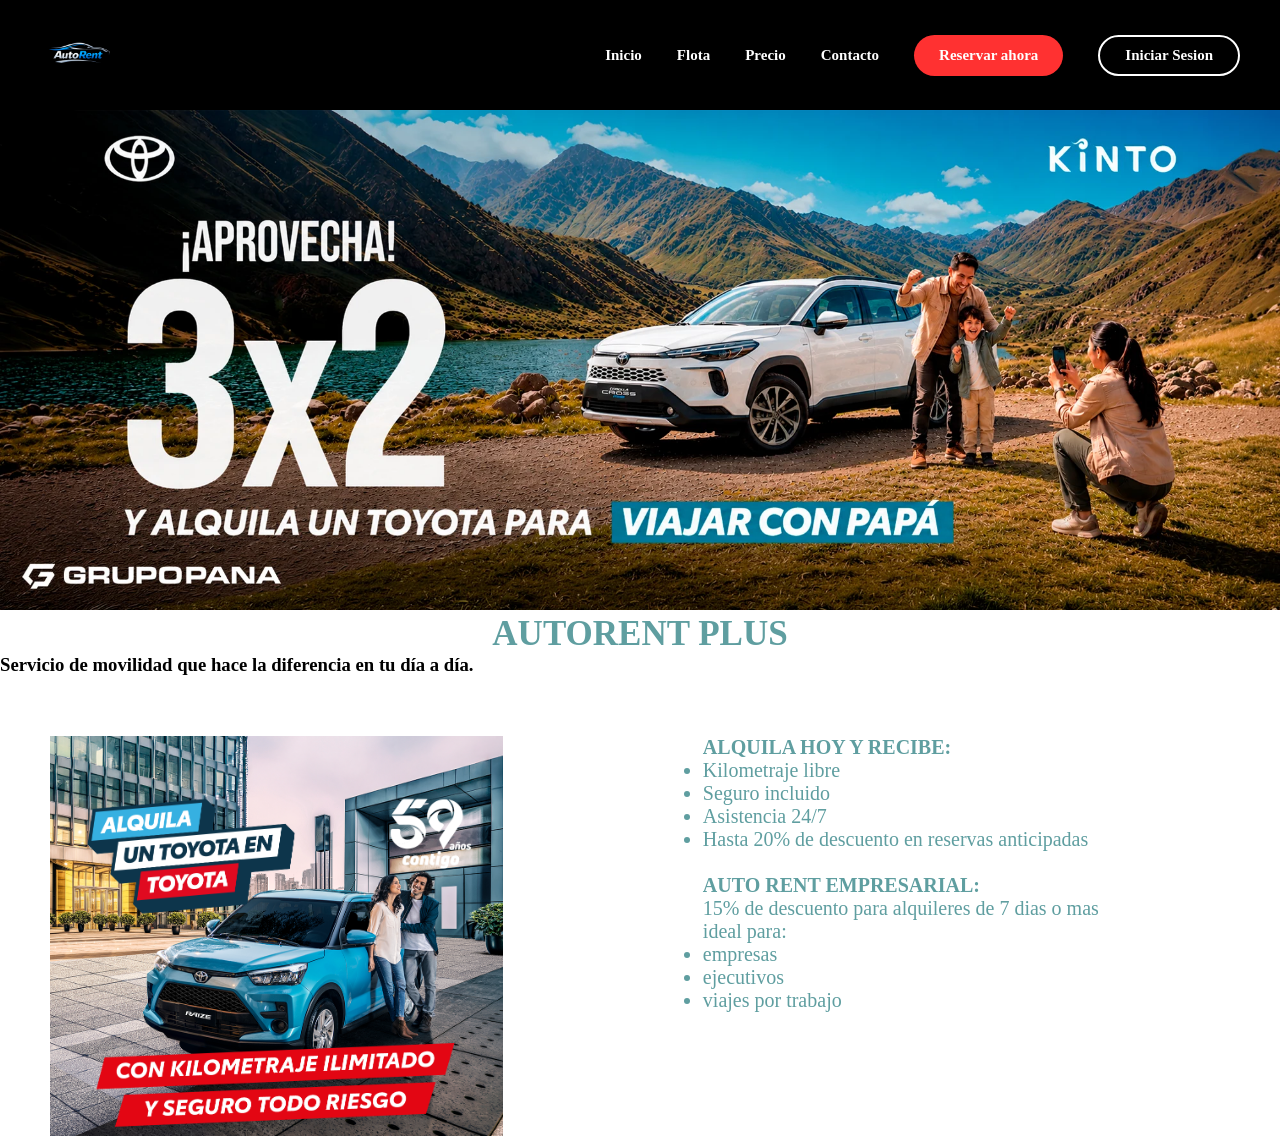
<file: proyecto de ciclo i moduloii/alquiler de autos/index.html>
<!DOCTYPE html>
<html lang="en">
<head>
    <meta charset="UTF-8">
    <meta name="viewport" content="width=device-width, initial-scale=1.0">
    <title>AUTO RENT</title>
    <link rel="stylesheet" href="../alquiler de autos/portada.css">
</head>
<body>
    <header>
        <img src="../IMAGENES/8fd7373e-d52d-4dc5-a3b6-8253cd7ba755.png" height="80px">
    <nav>
    <a href="">Inicio</a>
    <a href="../alquiler de autos/flota.html">Flota</a>
    <a href="#como-funciona">Precio</a>
    <a href="#contacto">Contacto</a>
    <a href="#buscar" class="btn-header">Reservar ahora</a>
    <a href="Iniciar Sesion" class="botoniniciar">Iniciar Sesion</a>
    </nav>
    </header>
    <main>
        </div>
        <div class="portada">
        <img src="../IMAGENES/PORTADA KINTO.webp" alt="">
     </div>

     <h3 class="subtitulo">AUTORENT PLUS</h3>

     <h3>Servicio de movilidad que hace la diferencia en tu día a día.</h3>

     <article class="banner">
        <div class="card-content">
         <img src="../IMAGENES/KINTO_Alquila_un_Toyota_1080x1350-1.png" alt="" height="400px">
        </div>
    
        <aside>
        <div>
        <h4> ALQUILA HOY Y RECIBE:</h4>
         <ul>
        <li>Kilometraje libre</li>
        <li>Seguro incluido</li>
        <li>Asistencia 24/7</li>
        <li>Hasta 20% de descuento en reservas anticipadas</li>
        </ul>

        <br>
        <h4>AUTO RENT EMPRESARIAL:</h4>
        <P> 15% de descuento para alquileres de 7 dias o mas </P>
    
         <p>ideal para:</p>
         <ul>
        <li>empresas</li>
        <li>ejecutivos</li>
        <li>viajes por trabajo</li>
        </ul>
        </div>
        </aside>
    </article>








    </main>


    
</body>
</html>
</file>
<file: proyecto de ciclo i moduloii/alquiler de autos/portada.css>
*{
    margin:0;
    padding:0;
    box-sizing:border-box;
}

header{
    background-color: black;
    display:flex;
    justify-content:space-between;
    align-items:center;
    padding:15px 40px;
    font-size:15px;
  
}


nav{
    display:flex;
    align-items:center;
    gap:35px;
}

nav a{
    color:white;
    text-decoration:none;
    font-weight:bold;
}

nav a:hover{
    color:#ff3131;
}

/* Botón Reservar */

.btn-header{
    background:#ff3131;
    padding:12px 25px;
    border-radius:30px;
    color:white;
}

/* Botón Iniciar Sesión */

.botoniniciar{
    border:2px solid white;
    padding:10px 25px;
    border-radius:30px;
}

.portada img {
     width: 100%;
    height: 500px;
}

.banner {
    display: flex;
    font-size: 20px;
    gap: 200px;
    padding-top: 60px;
    padding-left: 50px;
    color: cadetblue;
    
} 
.subtitulo{
    text-align: center;
    font-size: 35px;
    color: cadetblue;
}
</file>
